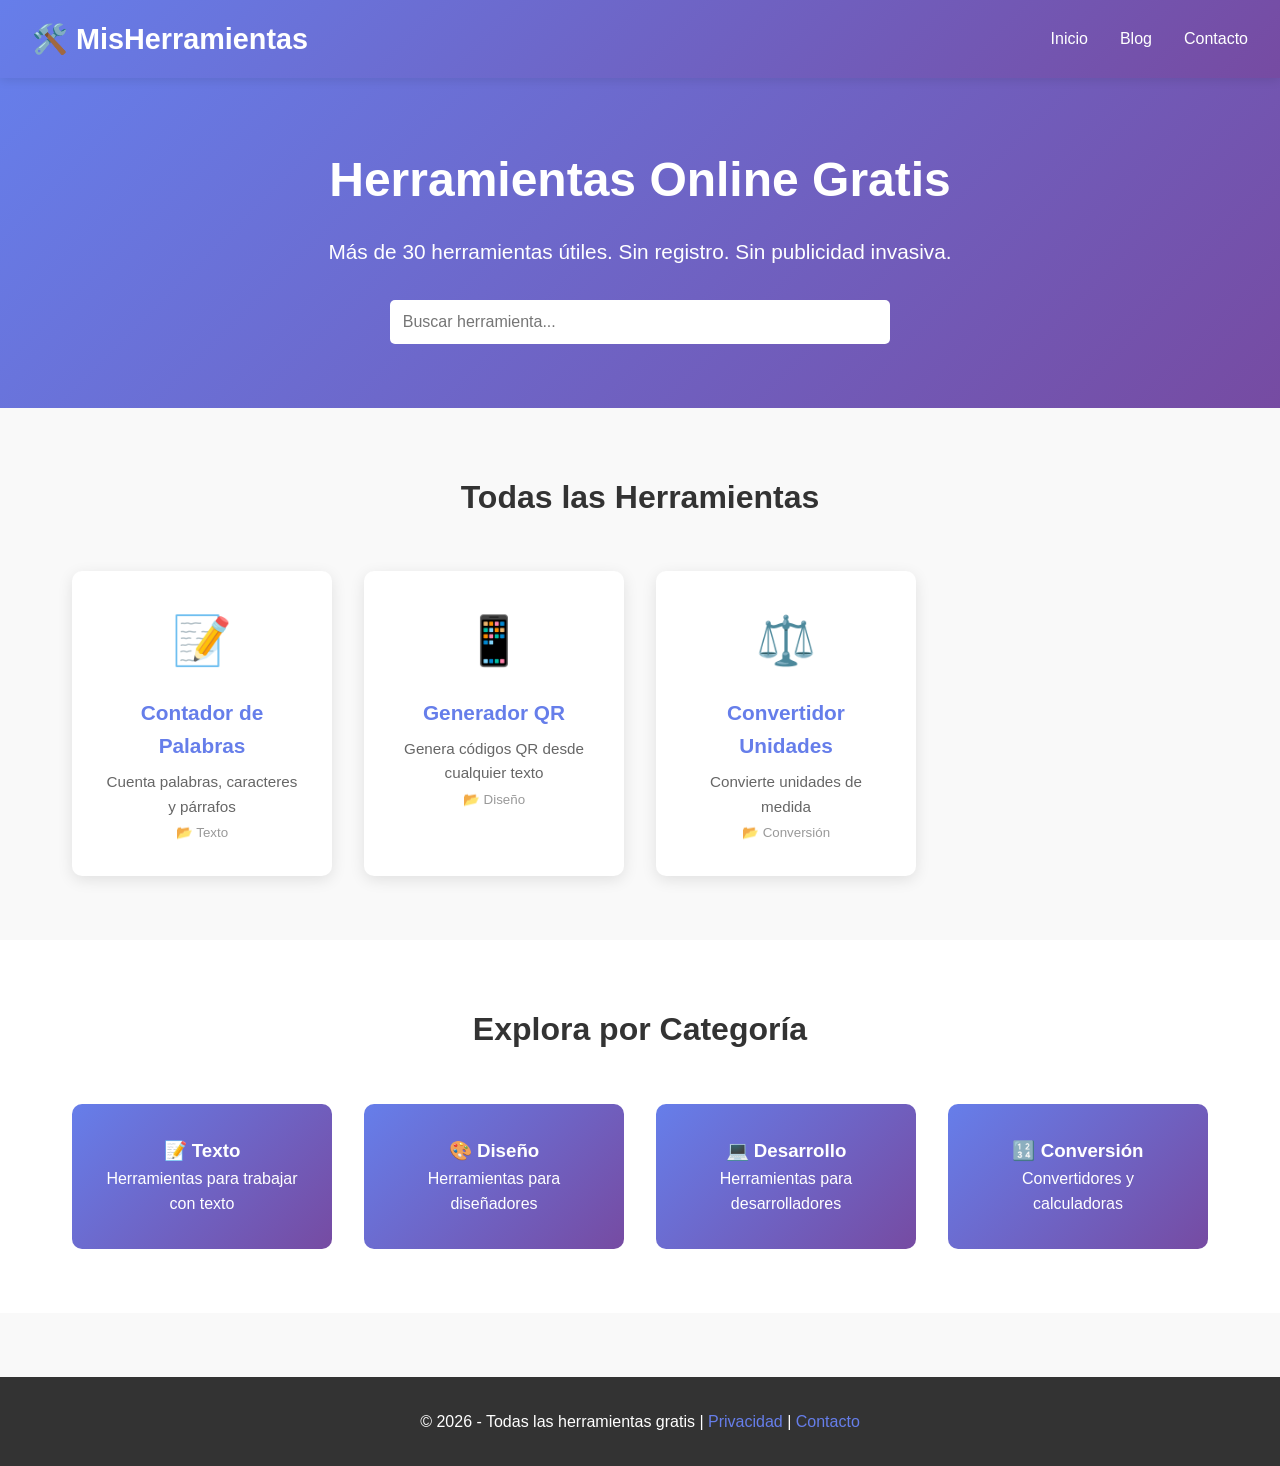
<file: index.html>
<!DOCTYPE html>
<html lang="es">
<head>
    <meta charset="UTF-8">
    <meta name="viewport" content="width=device-width, initial-scale=1.0">
    <meta name="description" content="Herramientas online gratuitas para productividad, diseño, desarrollo y más. Sin registro, sin publicidad invasiva.">
    <meta name="keywords" content="herramientas online gratis, generador QR, contador palabras, convertidor">
    <meta property="og:title" content="Herramientas Online - Gratuitas y Fáciles">
    <meta property="og:description" content="Accede a más de 30 herramientas online gratuitas">
    <meta property="og:type" content="website">
    
    <title>Herramientas Online Gratis | Mi Sitio</title>
    <link rel="stylesheet" href="style.css">
    <link rel="canonical" href="https://tudominio.com">
</head>
<body>
    <!-- HEADER -->
    <header>
        <nav class="navbar">
            <div class="logo">
                <h1>🛠️ MisHerramientas</h1>
            </div>
            <ul class="nav-links">
                <li><a href="/">Inicio</a></li>
                <li><a href="/blog">Blog</a></li>
                <li><a href="#contacto">Contacto</a></li>
            </ul>
        </nav>
    </header>

    <!-- HERO SECTION -->
    <section class="hero">
        <div class="hero-content">
            <h1>Herramientas Online Gratis</h1>
            <p>Más de 30 herramientas útiles. Sin registro. Sin publicidad invasiva.</p>
            <input type="text" id="buscador" placeholder="Buscar herramienta...">
        </div>
    </section>

    <!-- HERRAMIENTAS GRID -->
    <section class="herramientas">
        <div class="container">
            <h2>Todas las Herramientas</h2>
            <div class="grid" id="grid-herramientas">
                <!-- Se llena con JavaScript -->
            </div>
        </div>
    </section>

    <!-- CATEGORÍAS -->
    <section class="categorias">
        <div class="container">
            <h2>Explora por Categoría</h2>
            <div class="categoria-grid">
                <div class="categoria-card">
                    <h3>📝 Texto</h3>
                    <p>Herramientas para trabajar con texto</p>
                </div>
                <div class="categoria-card">
                    <h3>🎨 Diseño</h3>
                    <p>Herramientas para diseñadores</p>
                </div>
                <div class="categoria-card">
                    <h3>💻 Desarrollo</h3>
                    <p>Herramientas para desarrolladores</p>
                </div>
                <div class="categoria-card">
                    <h3>🔢 Conversión</h3>
                    <p>Convertidores y calculadoras</p>
                </div>
            </div>
        </div>
    </section>

    <!-- FOOTER -->
    <footer>
        <p>&copy; 2026 - Todas las herramientas gratis | <a href="#">Privacidad</a> | <a href="#">Contacto</a></p>
    </footer>

    <script src="script.js"></script>
</body>
</html>
</file>
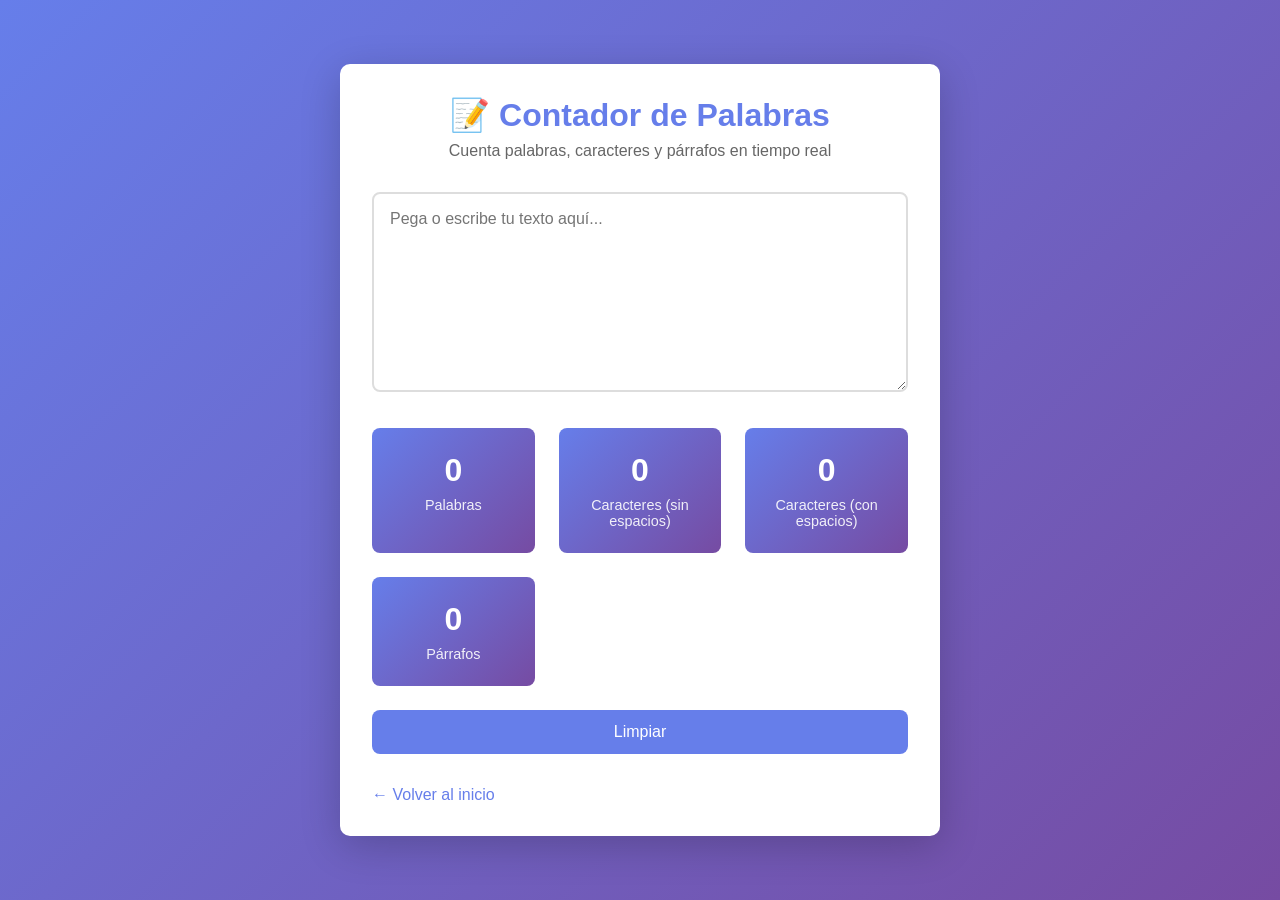
<file: herramientas/contador-palabras/index.html>
<!DOCTYPE html>
<html lang="es">
<head>
    <meta charset="UTF-8">
    <meta name="viewport" content="width=device-width, initial-scale=1.0">
    <title>Contador de Palabras Gratis | Mi Sitio</title>
    <meta name="description" content="Cuenta palabras, caracteres y párrafos gratis. Sin registro, sin publicidad.">
    <style>
        * {
            margin: 0;
            padding: 0;
            box-sizing: border-box;
        }

        body {
            font-family: 'Segoe UI', Tahoma, Geneva, Verdana, sans-serif;
            background: linear-gradient(135deg, #667eea 0%, #764ba2 100%);
            min-height: 100vh;
            display: flex;
            align-items: center;
            justify-content: center;
            padding: 1rem;
        }

        .container {
            background: white;
            padding: 2rem;
            border-radius: 10px;
            box-shadow: 0 10px 40px rgba(0,0,0,0.2);
            max-width: 600px;
            width: 100%;
        }

        h1 {
            color: #667eea;
            margin-bottom: 0.5rem;
            text-align: center;
        }

        .subtitle {
            text-align: center;
            color: #666;
            margin-bottom: 2rem;
        }

        textarea {
            width: 100%;
            height: 200px;
            padding: 1rem;
            border: 2px solid #ddd;
            border-radius: 8px;
            font-size: 1rem;
            font-family: Arial, sans-serif;
            resize: vertical;
            transition: border 0.3s;
        }

        textarea:focus {
            outline: none;
            border-color: #667eea;
        }

        .stats {
            display: grid;
            grid-template-columns: repeat(auto-fit, minmax(150px, 1fr));
            gap: 1.5rem;
            margin-top: 2rem;
        }

        .stat-box {
            background: linear-gradient(135deg, #667eea 0%, #764ba2 100%);
            color: white;
            padding: 1.5rem;
            border-radius: 8px;
            text-align: center;
        }

        .stat-number {
            font-size: 2rem;
            font-weight: bold;
            margin-bottom: 0.5rem;
        }

        .stat-label {
            font-size: 0.9rem;
            opacity: 0.9;
        }

        button {
            width: 100%;
            padding: 0.8rem;
            background: #667eea;
            color: white;
            border: none;
            border-radius: 8px;
            font-size: 1rem;
            cursor: pointer;
            margin-top: 1.5rem;
            transition: background 0.3s;
        }

        button:hover {
            background: #764ba2;
        }

        .back-link {
            display: inline-block;
            margin-top: 2rem;
            color: #667eea;
            text-decoration: none;
            transition: opacity 0.3s;
        }

        .back-link:hover {
            opacity: 0.7;
        }
    </style>
</head>
<body>
    <div class="container">
        <h1>📝 Contador de Palabras</h1>
        <p class="subtitle">Cuenta palabras, caracteres y párrafos en tiempo real</p>

        <textarea id="texto" placeholder="Pega o escribe tu texto aquí..."></textarea>

        <div class="stats">
            <div class="stat-box">
                <div class="stat-number" id="palabras">0</div>
                <div class="stat-label">Palabras</div>
            </div>
            <div class="stat-box">
                <div class="stat-number" id="caracteres">0</div>
                <div class="stat-label">Caracteres (sin espacios)</div>
            </div>
            <div class="stat-box">
                <div class="stat-number" id="caracteres-espacios">0</div>
                <div class="stat-label">Caracteres (con espacios)</div>
            </div>
            <div class="stat-box">
                <div class="stat-number" id="parrafos">0</div>
                <div class="stat-label">Párrafos</div>
            </div>
        </div>

        <button onclick="limpiar()">Limpiar</button>

        <a href="/" class="back-link">← Volver al inicio</a>
    </div>

    <script src="script.js"></script>
</body>
</html>
</file>
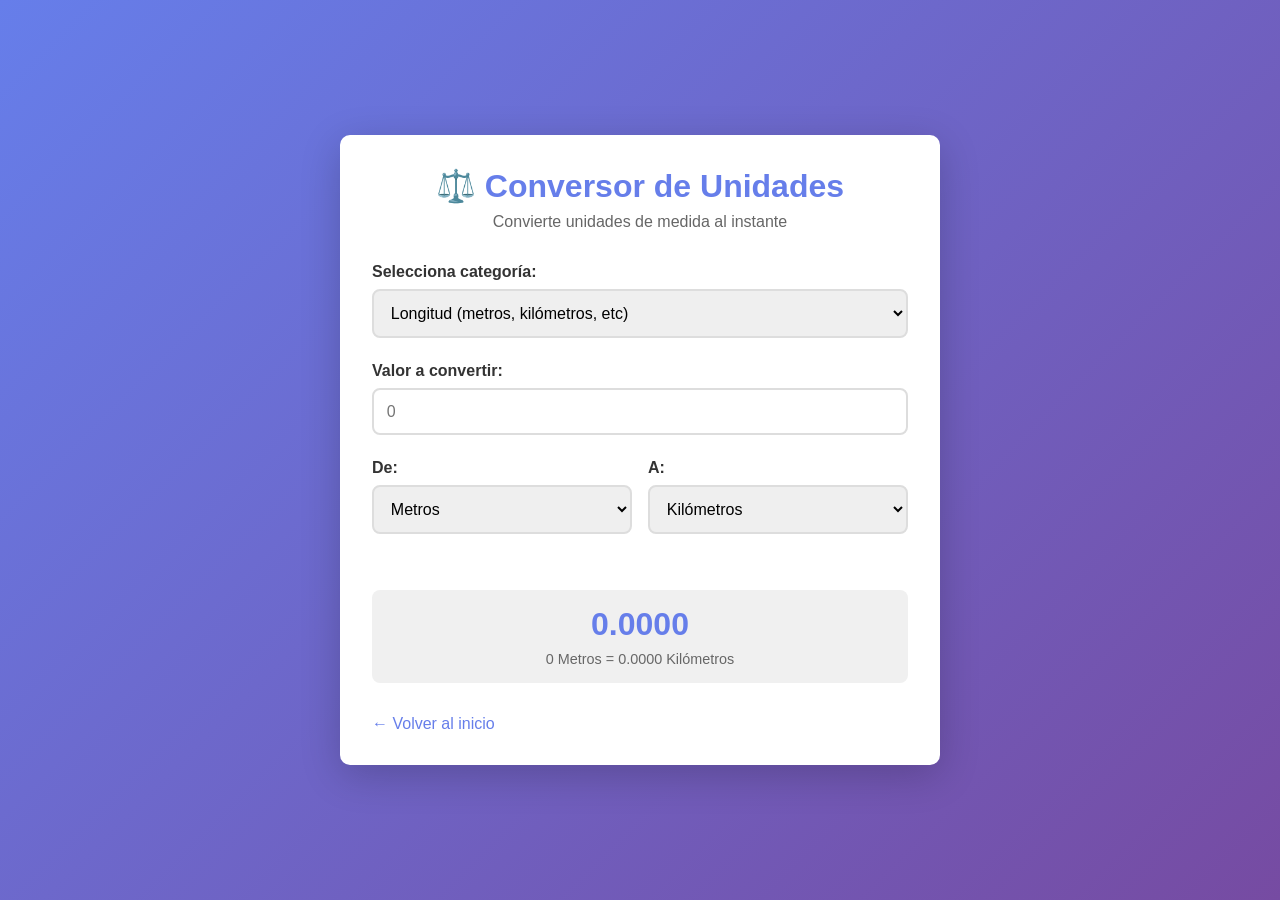
<file: herramientas/conversor-unidades/index.html>
<!DOCTYPE html>
<html lang="es">
<head>
    <meta charset="UTF-8">
    <meta name="viewport" content="width=device-width, initial-scale=1.0">
    <title>Conversor de Unidades Gratis | Mi Sitio</title>
    <meta name="description" content="Convierte unidades de medida: metros, kilos, litros, temperatura, etc.">
    <style>
        * {
            margin: 0;
            padding: 0;
            box-sizing: border-box;
        }

        body {
            font-family: 'Segoe UI', Tahoma, Geneva, Verdana, sans-serif;
            background: linear-gradient(135deg, #667eea 0%, #764ba2 100%);
            min-height: 100vh;
            display: flex;
            align-items: center;
            justify-content: center;
            padding: 1rem;
        }

        .container {
            background: white;
            padding: 2rem;
            border-radius: 10px;
            box-shadow: 0 10px 40px rgba(0,0,0,0.2);
            max-width: 600px;
            width: 100%;
        }

        h1 {
            color: #667eea;
            margin-bottom: 0.5rem;
            text-align: center;
        }

        .subtitle {
            text-align: center;
            color: #666;
            margin-bottom: 2rem;
        }

        .form-group {
            margin-bottom: 1.5rem;
        }

        label {
            display: block;
            margin-bottom: 0.5rem;
            font-weight: bold;
            color: #333;
        }

        select, input {
            width: 100%;
            padding: 0.8rem;
            border: 2px solid #ddd;
            border-radius: 8px;
            font-size: 1rem;
            transition: border 0.3s;
        }

        select:focus, input:focus {
            outline: none;
            border-color: #667eea;
        }

        .row {
            display: grid;
            grid-template-columns: 1fr 1fr;
            gap: 1rem;
        }

        .result-box {
            background: #f0f0f0;
            padding: 1rem;
            border-radius: 8px;
            margin-top: 2rem;
            text-align: center;
        }

        .result-number {
            font-size: 2rem;
            color: #667eea;
            font-weight: bold;
            margin-bottom: 0.5rem;
        }

        .result-label {
            color: #666;
            font-size: 0.9rem;
        }

        .back-link {
            display: inline-block;
            margin-top: 2rem;
            color: #667eea;
            text-decoration: none;
        }

        .back-link:hover {
            opacity: 0.7;
        }
    </style>
</head>
<body>
    <div class="container">
        <h1>⚖️ Conversor de Unidades</h1>
        <p class="subtitle">Convierte unidades de medida al instante</p>

        <div class="form-group">
            <label for="categoria">Selecciona categoría:</label>
            <select id="categoria" onchange="cambiarCategoria()">
                <option value="longitud">Longitud (metros, kilómetros, etc)</option>
                <option value="peso">Peso (gramos, kilos, etc)</option>
                <option value="temperatura">Temperatura (Celsius, Fahrenheit)</option>
                <option value="volumen">Volumen (litros, mililitros, etc)</option>
            </select>
        </div>

        <div class="form-group">
            <label for="valor">Valor a convertir:</label>
            <input type="number" id="valor" placeholder="0" oninput="convertir()">
        </div>

        <div class="row">
            <div class="form-group">
                <label for="unidad-origen">De:</label>
                <select id="unidad-origen" onchange="convertir()"></select>
            </div>
            <div class="form-group">
                <label for="unidad-destino">A:</label>
                <select id="unidad-destino" onchange="convertir()"></select>
            </div>
        </div>

        <div class="result-box">
            <div class="result-number" id="resultado">0</div>
            <div class="result-label" id="resultado-label">Resultado</div>
        </div>

        <a href="/" class="back-link">← Volver al inicio</a>
    </div>

    <script src="script.js"></script>
</body>
</html>
</file>
<file: style.css>
* {
    margin: 0;
    padding: 0;
    box-sizing: border-box;
}

body {
    font-family: 'Segoe UI', Tahoma, Geneva, Verdana, sans-serif;
    line-height: 1.6;
    color: #333;
    background-color: #f9f9f9;
}

/* NAVBAR */
.navbar {
    display: flex;
    justify-content: space-between;
    align-items: center;
    padding: 1rem 2rem;
    background: linear-gradient(135deg, #667eea 0%, #764ba2 100%);
    color: white;
    position: sticky;
    top: 0;
    z-index: 100;
    box-shadow: 0 2px 10px rgba(0,0,0,0.1);
}

.logo h1 {
    font-size: 1.8rem;
}

.nav-links {
    display: flex;
    list-style: none;
    gap: 2rem;
}

.nav-links a {
    color: white;
    text-decoration: none;
    transition: opacity 0.3s;
}

.nav-links a:hover {
    opacity: 0.8;
}

/* HERO */
.hero {
    background: linear-gradient(135deg, #667eea 0%, #764ba2 100%);
    color: white;
    padding: 4rem 2rem;
    text-align: center;
}

.hero h1 {
    font-size: 3rem;
    margin-bottom: 1rem;
}

.hero p {
    font-size: 1.3rem;
    margin-bottom: 2rem;
}

#buscador {
    width: 100%;
    max-width: 500px;
    padding: 0.8rem;
    font-size: 1rem;
    border: none;
    border-radius: 5px;
    outline: none;
}

/* CONTAINER */
.container {
    max-width: 1200px;
    margin: 0 auto;
    padding: 0 2rem;
}

/* GRID DE HERRAMIENTAS */
.herramientas {
    padding: 4rem 2rem;
}

.herramientas h2 {
    text-align: center;
    font-size: 2rem;
    margin-bottom: 3rem;
    color: #333;
}

.grid {
    display: grid;
    grid-template-columns: repeat(auto-fill, minmax(250px, 1fr));
    gap: 2rem;
}

.tool-card {
    background: white;
    padding: 2rem;
    border-radius: 10px;
    box-shadow: 0 4px 15px rgba(0,0,0,0.1);
    text-align: center;
    transition: transform 0.3s, box-shadow 0.3s;
    cursor: pointer;
}

.tool-card:hover {
    transform: translateY(-5px);
    box-shadow: 0 8px 25px rgba(0,0,0,0.15);
}

.tool-card h3 {
    color: #667eea;
    margin-bottom: 0.5rem;
    font-size: 1.3rem;
}

.tool-card p {
    color: #666;
    font-size: 0.95rem;
}

.tool-card .emoji {
    font-size: 3rem;
    margin-bottom: 1rem;
}

/* CATEGORÍAS */
.categorias {
    background: white;
    padding: 4rem 2rem;
}

.categorias h2 {
    text-align: center;
    font-size: 2rem;
    margin-bottom: 3rem;
}

.categoria-grid {
    display: grid;
    grid-template-columns: repeat(auto-fit, minmax(200px, 1fr));
    gap: 2rem;
}

.categoria-card {
    background: linear-gradient(135deg, #667eea 0%, #764ba2 100%);
    color: white;
    padding: 2rem;
    border-radius: 10px;
    text-align: center;
    cursor: pointer;
    transition: transform 0.3s;
}

.categoria-card:hover {
    transform: scale(1.05);
}

/* FOOTER */
footer {
    background: #333;
    color: white;
    text-align: center;
    padding: 2rem;
    margin-top: 4rem;
}

footer a {
    color: #667eea;
    text-decoration: none;
}

/* RESPONSIVE */
@media (max-width: 768px) {
    .hero h1 {
        font-size: 2rem;
    }

    .nav-links {
        gap: 1rem;
    }

    .grid {
        grid-template-columns: repeat(auto-fill, minmax(200px, 1fr));
    }
}
</file>
